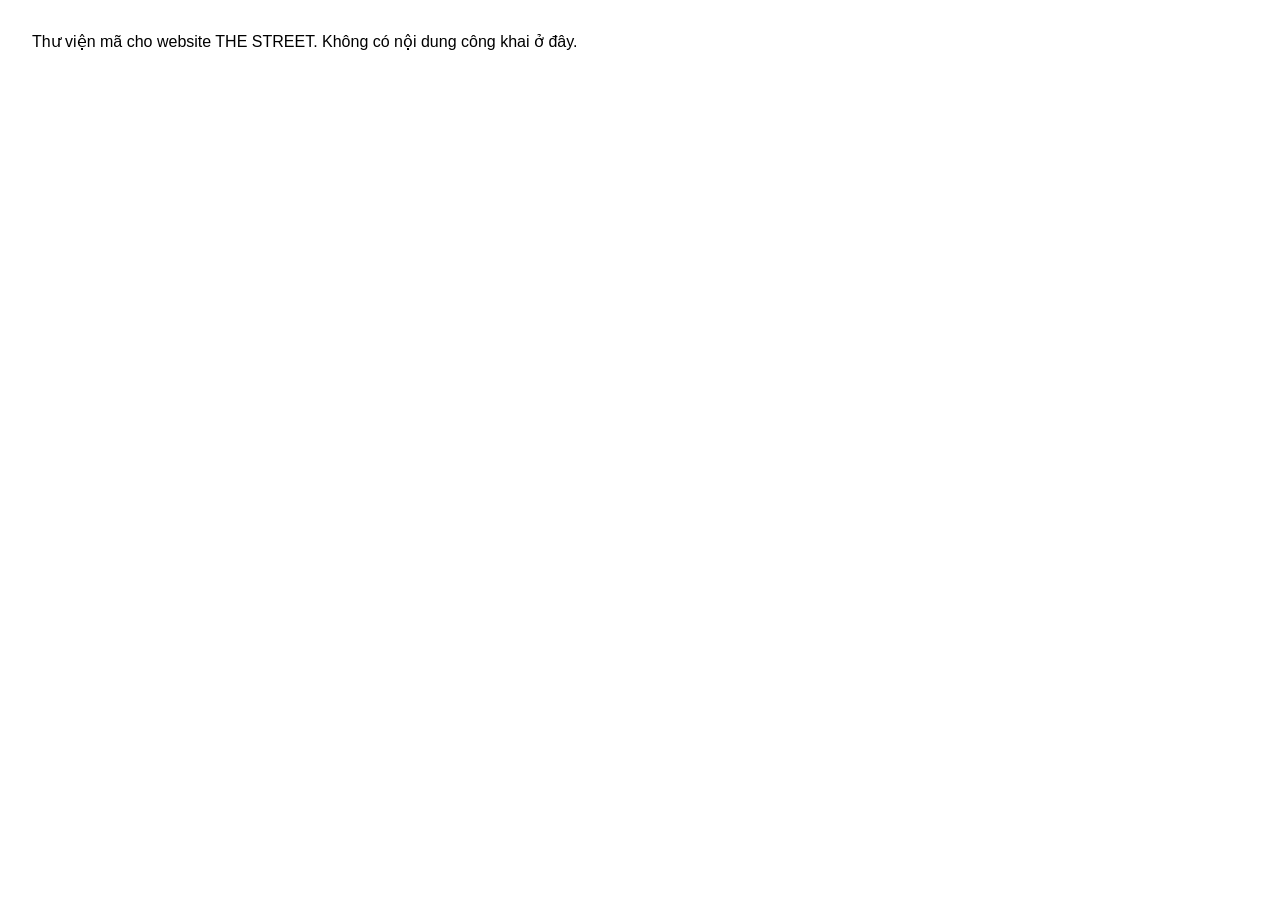
<file: index.html>
<!doctype html><html lang="vi"><head><meta charset="utf-8"><meta name="robots" content="noindex"><title>THE STREET</title></head>
<body style="font-family:sans-serif;padding:24px">Thư viện mã cho website THE STREET. Không có nội dung công khai ở đây.</body></html>
</file>
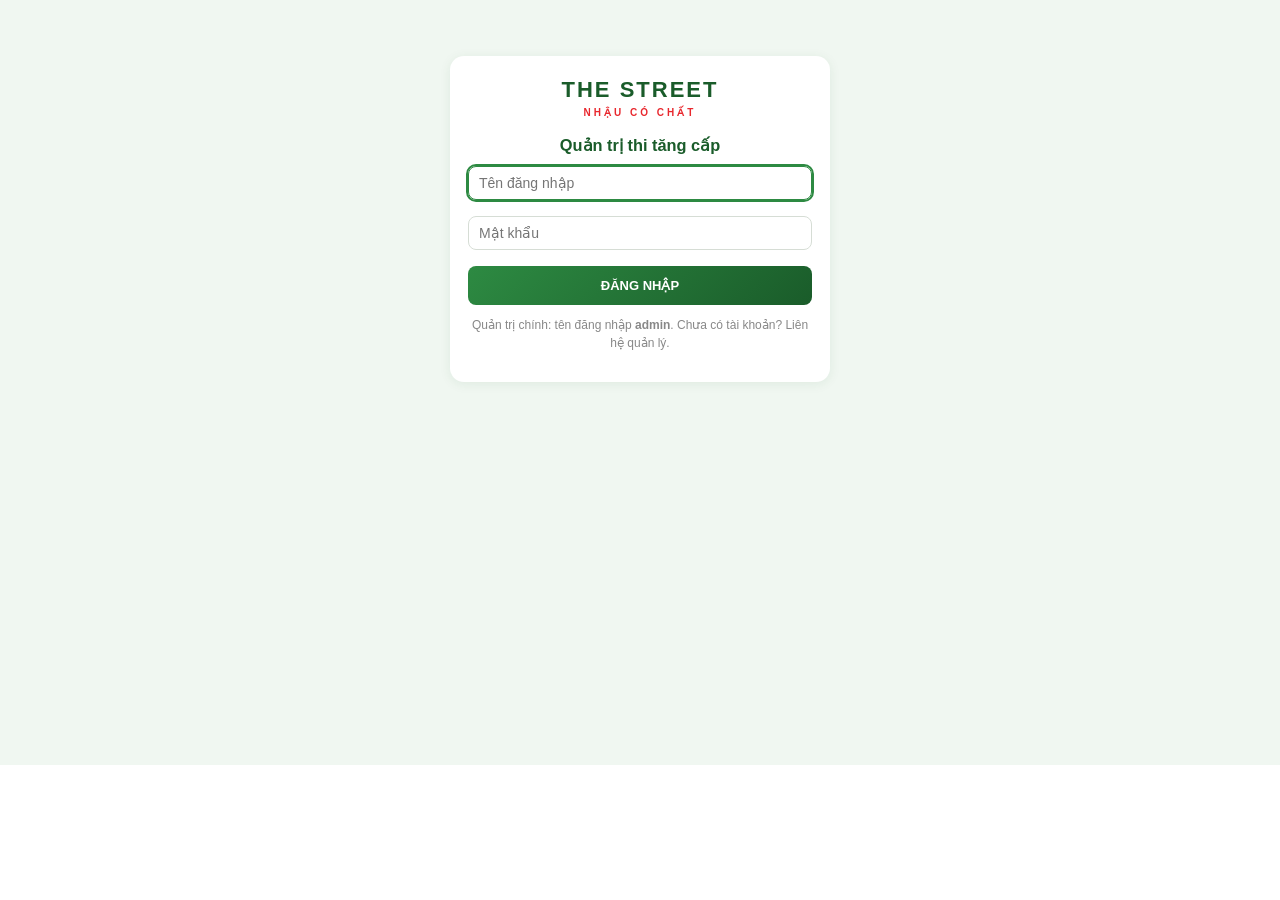
<file: preview/admin.html>
<!doctype html>
<html lang="vi"><head><meta charset="utf-8"><meta name="viewport" content="width=device-width, initial-scale=1"><meta name="robots" content="noindex">
<title>Xem thử — Trang quản trị</title></head>
<body style="margin:0;background:#fff">
<!-- Giống hệt đoạn nhúng WordPress, chỉ khác đường dẫn tương đối để xem thử ngay trong repo -->
<div id="ts-admin-app">⏳ Đang tải trang quản trị...</div>
<script src="../admin/admin.js"></script>
</body></html>
</file>
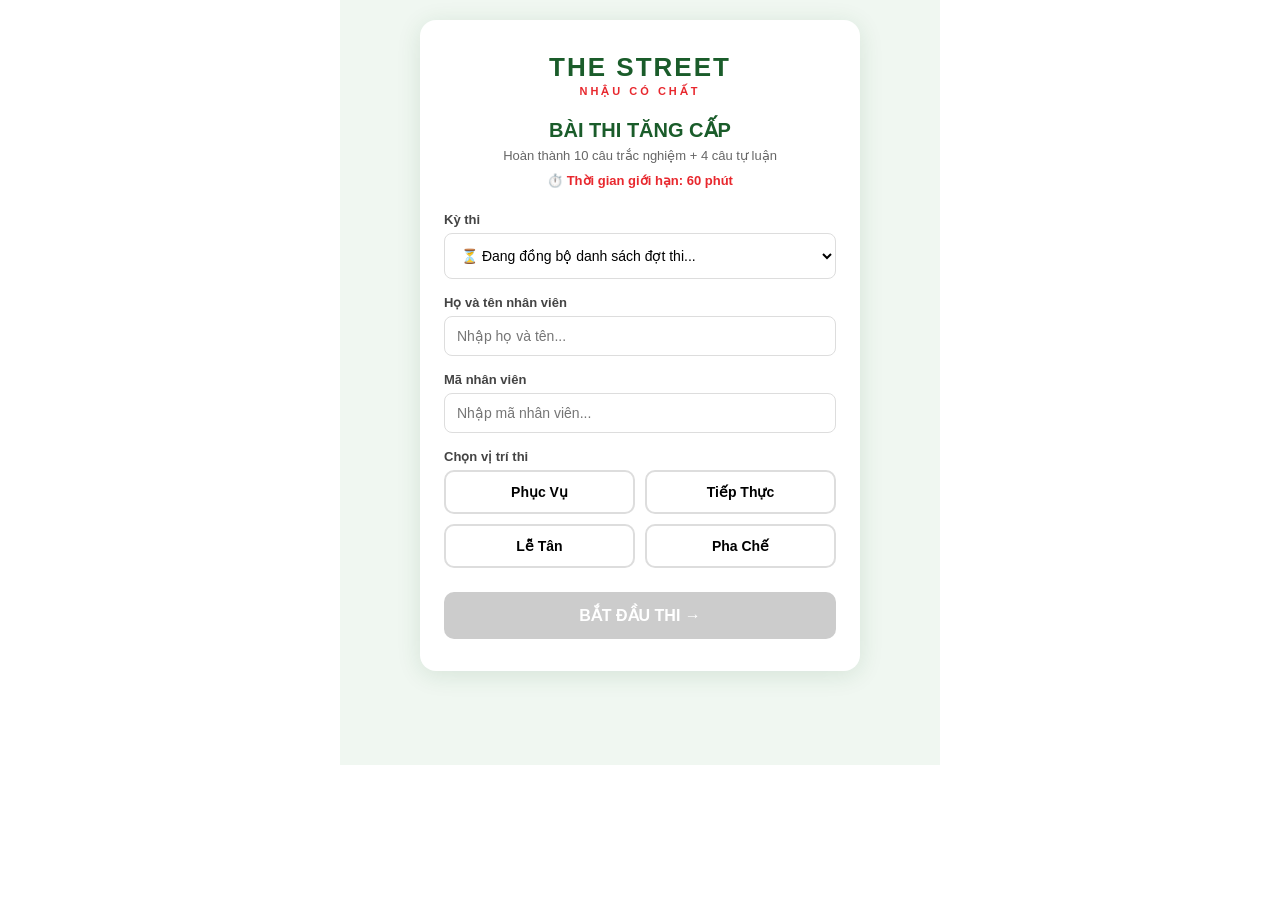
<file: preview/quiz.html>
<!doctype html>
<html lang="vi"><head><meta charset="utf-8"><meta name="viewport" content="width=device-width, initial-scale=1"><meta name="robots" content="noindex">
<title>Xem thử — Trang thi</title></head>
<body style="margin:0;background:#fff">
<div id="the-street-quiz-app">⏳ Đang tải bài thi...</div>
<script src="../quiz/quiz.js"></script>
</body></html>
</file>
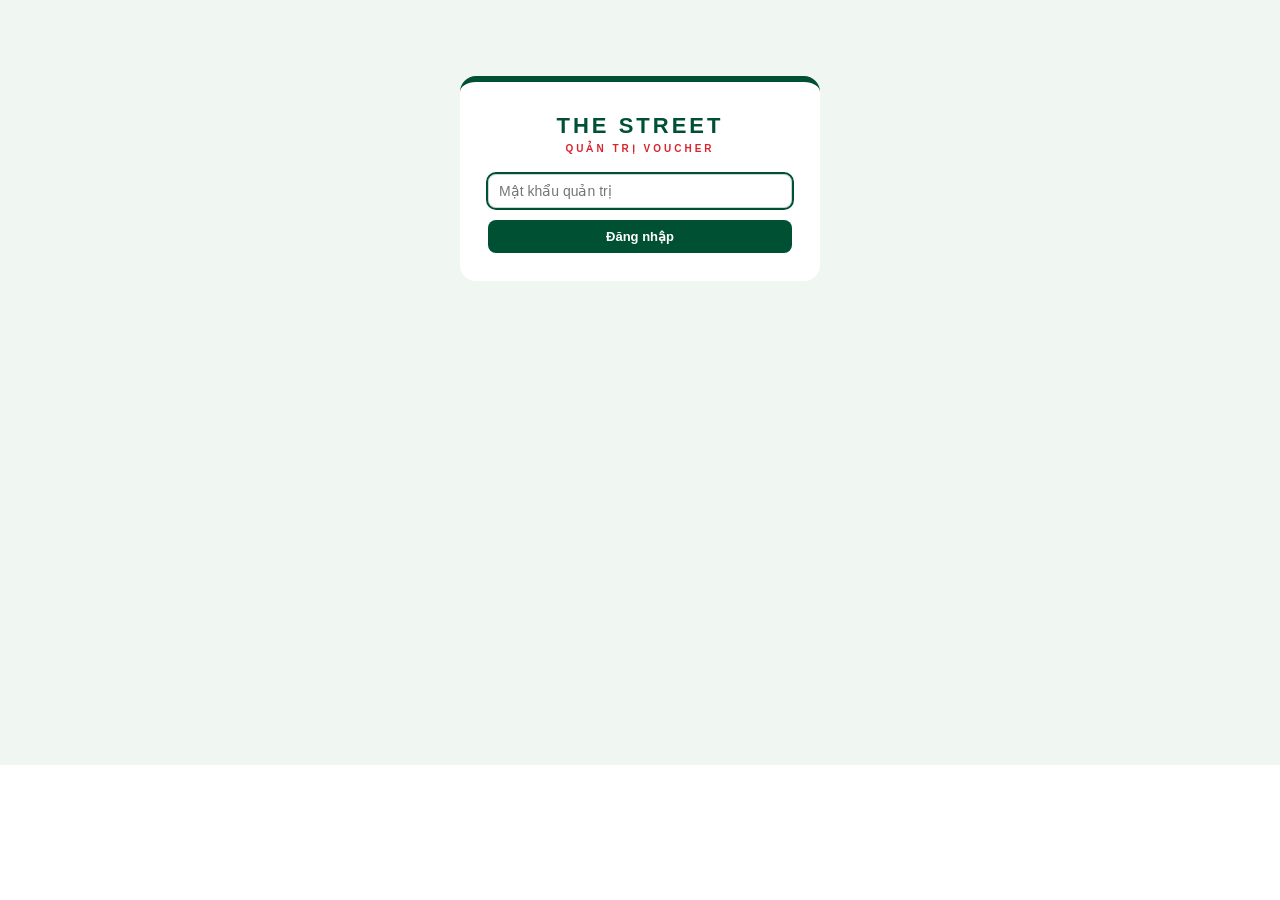
<file: preview/voucher-admin.html>
<!doctype html>
<html lang="vi"><head><meta charset="utf-8"><meta name="viewport" content="width=device-width, initial-scale=1"><meta name="robots" content="noindex">
<title>Xem thử — Quản trị voucher</title></head>
<body style="margin:0;background:#fff">
<div id="ts-voucher-admin">⏳ Đang tải...</div>
<script src="../voucher-admin/voucher-admin.js"></script>
</body></html>
</file>
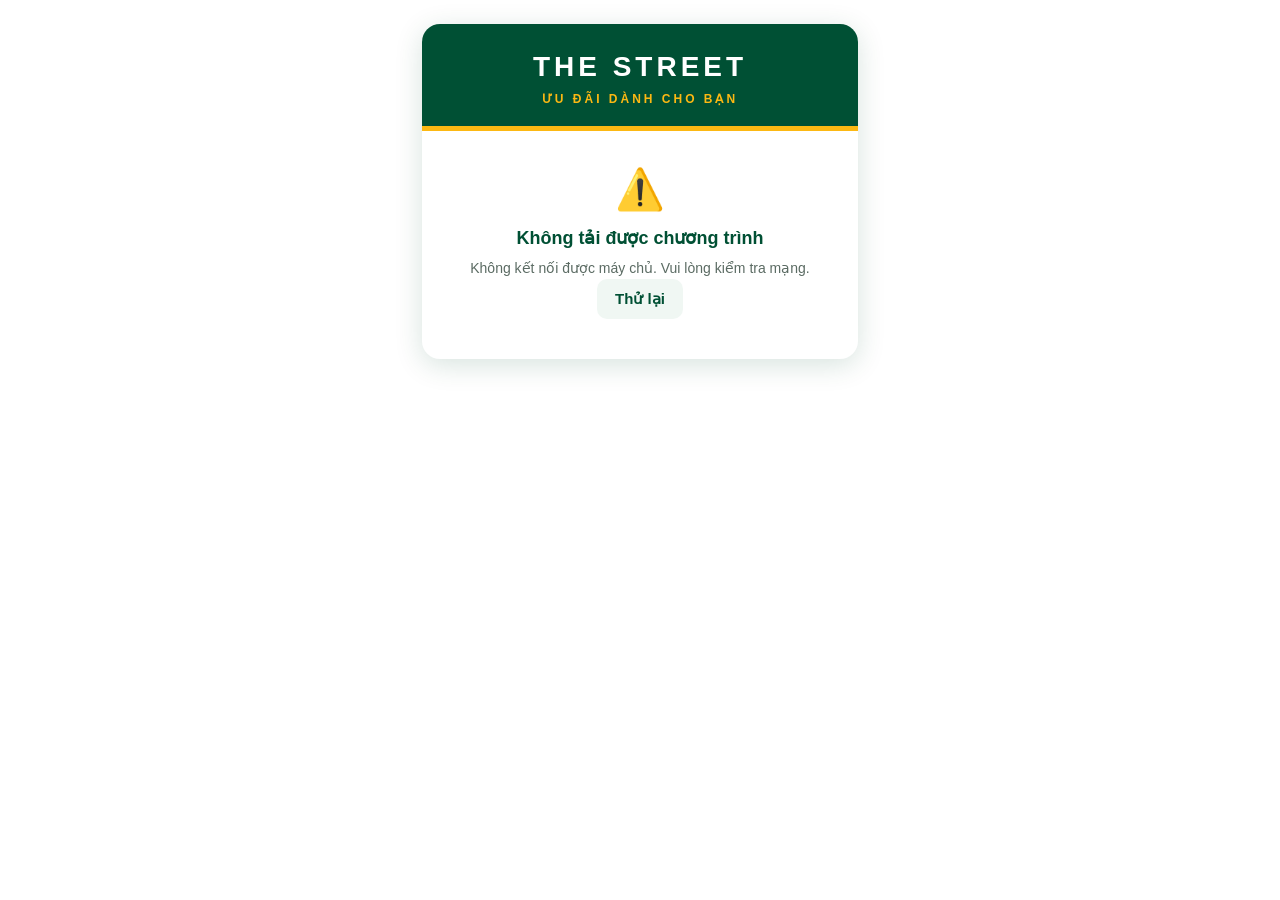
<file: preview/voucher.html>
<!doctype html>
<html lang="vi"><head><meta charset="utf-8"><meta name="viewport" content="width=device-width, initial-scale=1"><meta name="robots" content="noindex">
<title>Xem thử — Trang nhận voucher</title></head>
<body style="margin:0;background:#fff">
<div id="ts-voucher-app">⏳ Đang tải...</div>
<script src="../voucher/voucher.js"></script>
</body></html>
</file>
